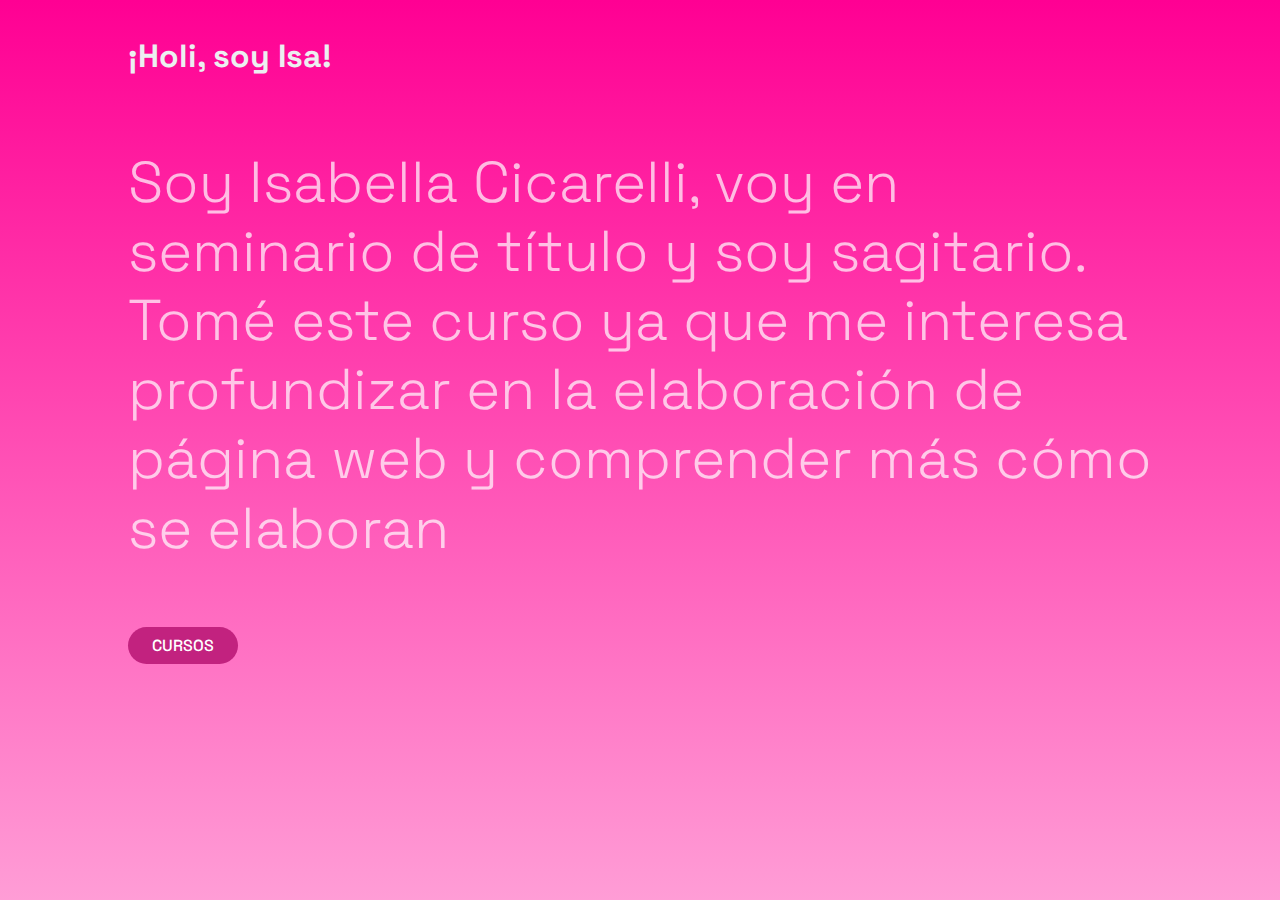
<file: index.html>
<!DOCTYPE html>
<html lang="es">
    <head>
        <meta charset="utf-8" />
        <meta name="viewport" content="width=device-width, initial-scale=1" />
        <meta name="description" content="Diseño y nuevos medios" />
        <link href="style.css" rel="stylesheet" />
        <title>&#127891; DNO037</title>
    </head>
    <body>
        <header>
            <h1>¡Holi, soy Isa!</h1>
        </header>
        <main>
            <p>Soy Isabella Cicarelli, voy en seminario de título y soy sagitario. Tomé este curso ya que me interesa profundizar en la elaboración de página web y comprender más cómo se elaboran</p>
        </main>
        <footer>
            <a href="page.html">CURSOS</a>
        </footer>
    </body>
</html>
</file>
<file: style.css>
@import url('https://fonts.googleapis.com/css2?family=Space+Grotesk:wght@300;400;500&display=swap');

* { margin: 0; padding: 0;}

html, body { min-height: 100%; overflow-x: hidden;}

body {font-family: 'Space Grotesk', sans-serif; font-weight:400; color: #eceff1; background: linear-gradient(#FF0093, #FF9DD6); }

a { color: #78909c; text-decoration: none; }

a:hover { color: #b0bec5; text-decoration: none; }

header, main, footer { width: 80vw; margin: 0; padding: 4vh 10vw; }

main p{font-weight: 300; font-size: calc(2rem + 2vw); line-height: 1.2; color:rgba(255,255,255,.7);}

main dl {
  display:block;
  clear: both;
  font-size: calc(.8rem + .2vw); 
  line-height: 1.4;
}

main dt {
    font-weight: 500;
    display: inline-block;
    float:left;
    width:calc(30% - 2rem);
    padding-right:2rem;
}

main dd {
    display: inline-block;
    float:left;
    width:70%;
    padding-bottom: 1rem;
    color:rgba(255,255,255,.7);
}

footer a { 
    font-weight: 500;
    background:#C2227F;
    color:white;
    padding:.5rem 1.5rem;
    border-radius: 1.5rem;
}

footer a:hover { 
    background:#FFACDC;
    color:#222233;
}
</file>
